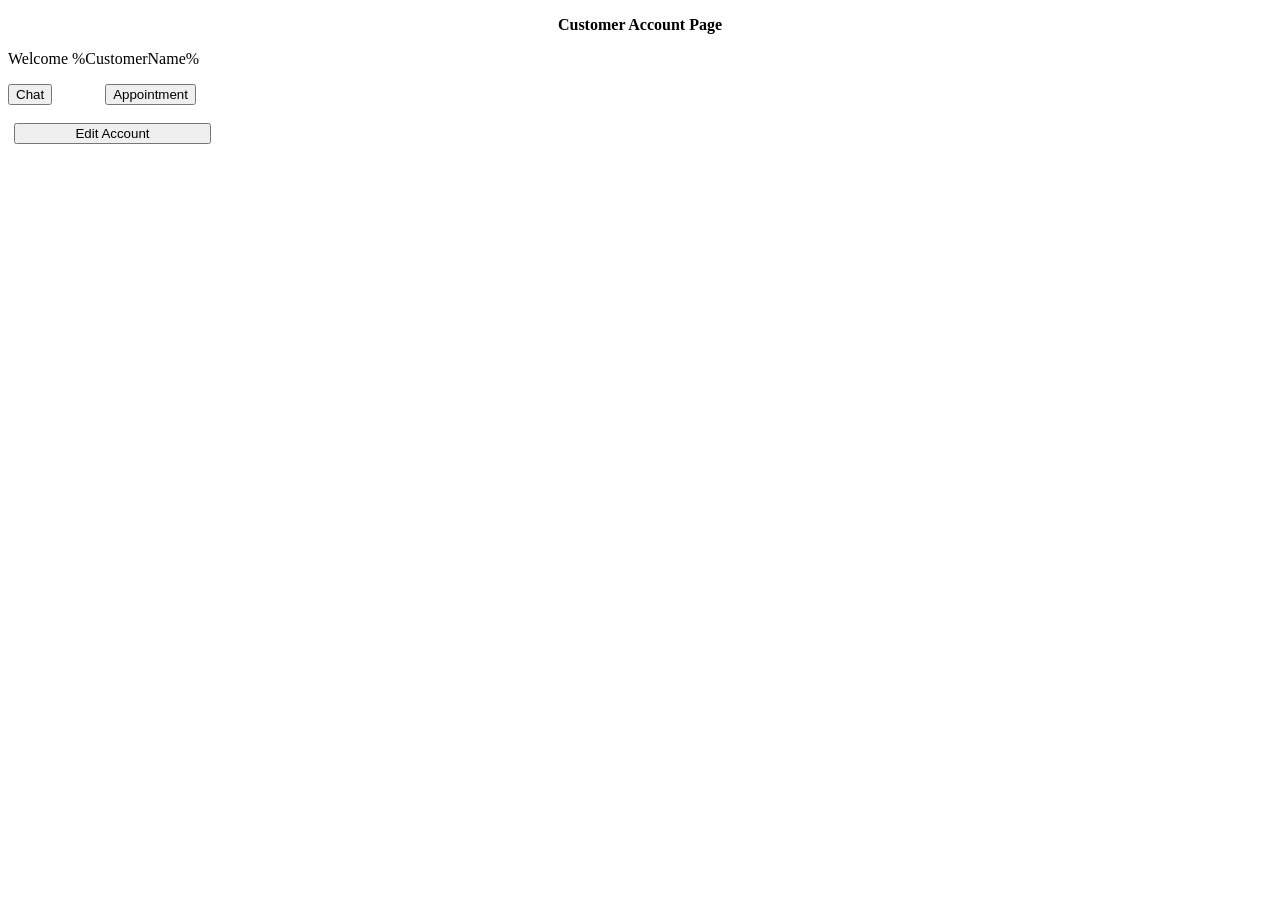
<file: CustomerAccountPage.html>
<!DOCTYPE html PUBLIC "-//W3C//DTD XHTML 1.0 Transitional//EN" "http://www.w3.org/TR/xhtml1/DTD/xhtml1-transitional.dtd">
<html xmlns="http://www.w3.org/1999/xhtml">

<head>
<meta content="en-us" http-equiv="Content-Language" />
<meta content="text/html; charset=utf-8" http-equiv="Content-Type" />
<style type="text/css">
.auto-style1 {
	text-align: center;
}
.auto-style2 {
	text-align: left;
}
.auto-style3 {
	margin-left: 53px;
}
.auto-style4 {
	margin-left: 6px;
}
</style>
</head>

<body>

<p class="auto-style1"><strong>Customer Account Page </strong></p>
<p class="auto-style2">Welcome %CustomerName%</p>
<form action="CustomerAccountPage.php" method="post">
	<input name="ChatButton" type="button" value="Chat" /><input class="auto-style3" name="AppointmentButton" type="button" value="Appointment" /><br />
	<br />
	<input class="auto-style4" name="EditAccountbutton" style="width: 197px" type="button" value="Edit Account" /></form>
<p>&nbsp;</p>
<p>&nbsp;</p>

</body>

</html>
</file>
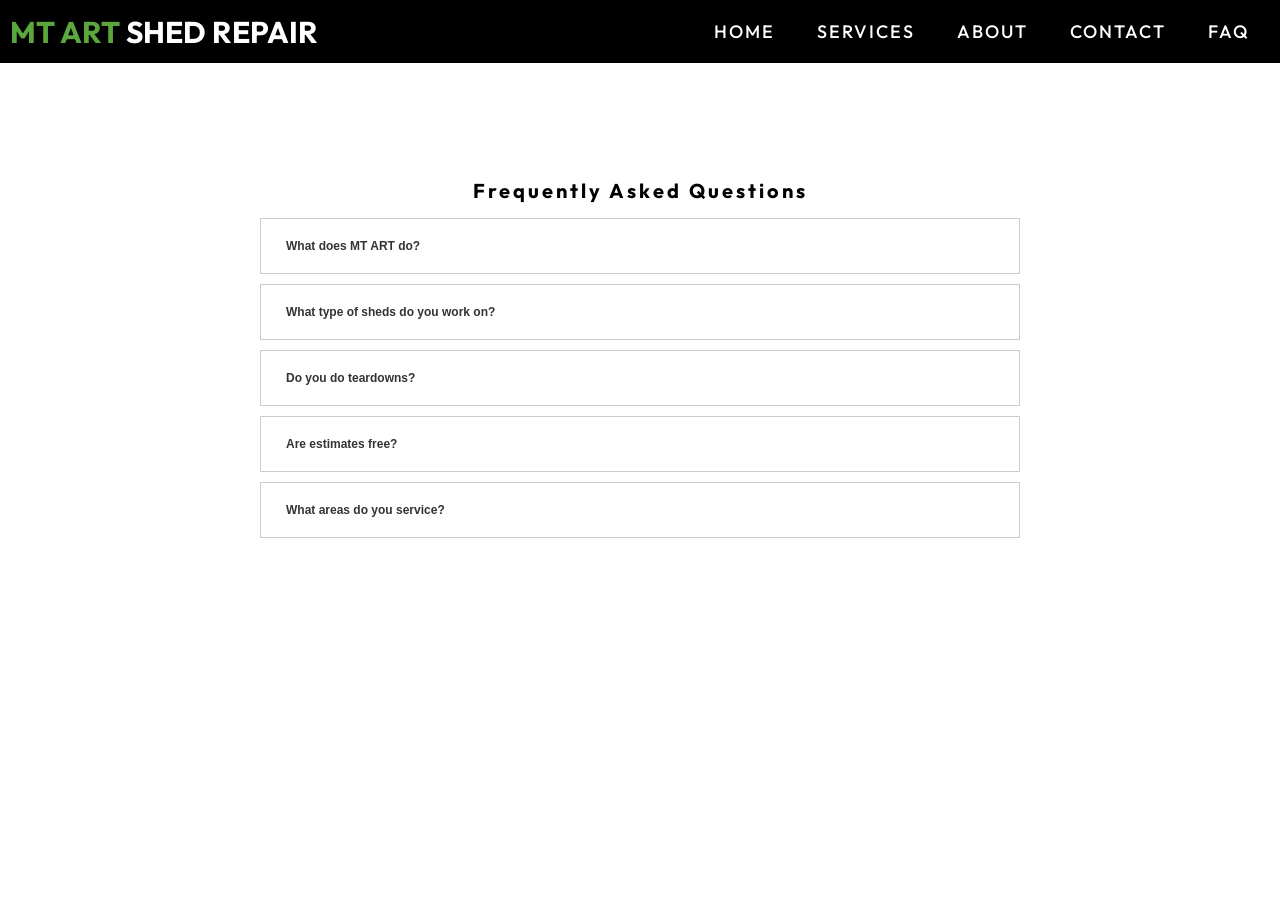
<file: FAQ.html>
<!DOCTYPE html>
<html lang="en">
  <head>
      <link rel="icon" type="image/x-icon" href="\images\favicon.ico">
    <meta charset="UTF-8" />
    <meta http-equiv="X-UA-Compatible" content="IE=edge" />
    <meta name="viewport" content="width=device-width, initial-scale=1.0" />
    <title>Frequently Asked Questions</title>
    <link rel="stylesheet" href="FAQ.css" />
    <link
      rel="stylesheet"
      crossorigin="anonymous"
      referrerpolicy="no-referrer"
    />
  </head>
  <body>

        <!-- NAVI HEADER -->
        <section id="header">
            <div class="nav-bar">
              <div class="brand">
                <a href="#hero">
                  <h1><span>MT ART</span> SHED REPAIR</h1>
                </a>
              </div>
              <div class="nav-list">
                <div class="sidebar">
                  <div class="bar"></div>
                </div>
                <ul>
                  <li><a href="index.html" data-after="Home">Home</a></li>
                  <li><a href="index.html#services" data-after="Service">Services</a></li>
                  <li><a href="index.html#about" data-after="About">About</a></li>
                  <li><a href="index.html#contact" data-after="Contact">Contact</a></li>
                 <!-- <li><a href="login.php" data-after="LOG IN">Log In</a></li> -->
                  <li><a href="#FAQ" data-after="FAQ">FAQ</a></li>
                </ul>
              </div>
            </div>
        </section>
        <!-- END OF NAVI HEADER -->
      
    <div class="content">
      <h1>Frequently Asked Questions</h1>

      <div class="faq">
        <button class="accordion">
          What does MT ART do?
          <i class="fa-solid fa-chevron-down"></i>
        </button>
        <div class="panel">
          <p>
            We repair sheds! All work is performed by professionals with 10 plus years of experience.
          </p>
        </div>
      </div>

      <div class="faq">
        <button class="accordion">
          What type of sheds do you work on?
          <i class="fa-solid fa-chevron-down"></i>
        </button>
        <div class="panel">
          <p>
            We repair standard wooden sheds. We <b>do not</b> repair on metal or rubber sheds. 
          </p>
        </div>
      </div>

      <div class="faq">
        <button class="accordion">
          Do you do teardowns?
          <i class="fa-solid fa-chevron-down"></i>
        </button>
        <div class="panel">
          <p>
            Yes! We do teardowns for all types of sheds: wooden, metal, and rubber.
          </p>
        </div>
      </div>

      <div class="faq">
        <button class="accordion">
          Are estimates free?
          <i class="fa-solid fa-chevron-down"></i>
        </button>
        <div class="panel">
          <p>
            All initial estimates performed by our team are entirely free!
          </p>
        </div>
      </div>

      <div class="faq">
        <button class="accordion">
          What areas do you service?
          <i class="fa-solid fa-chevron-down"></i>
        </button>
        <div class="panel">
          <p>
           We service the Central and South Jersey area.
          </p>
        </div>
      </div>
    </div>

    <script>
      var acc = document.getElementsByClassName("accordion");
      var i;

      for (i = 0; i < acc.length; i++) {
        acc[i].addEventListener("click", function () {
          this.classList.toggle("active");
          this.parentElement.classList.toggle("active");

          var panel = this.nextElementSibling;

          if (panel.style.display === "block") {
            panel.style.display = "none";
          } else {
            panel.style.display = "block";
          }
        });
      }
    </script>

    
  <script src="./app.js"></script>
    
  </body>
</html>
</file>
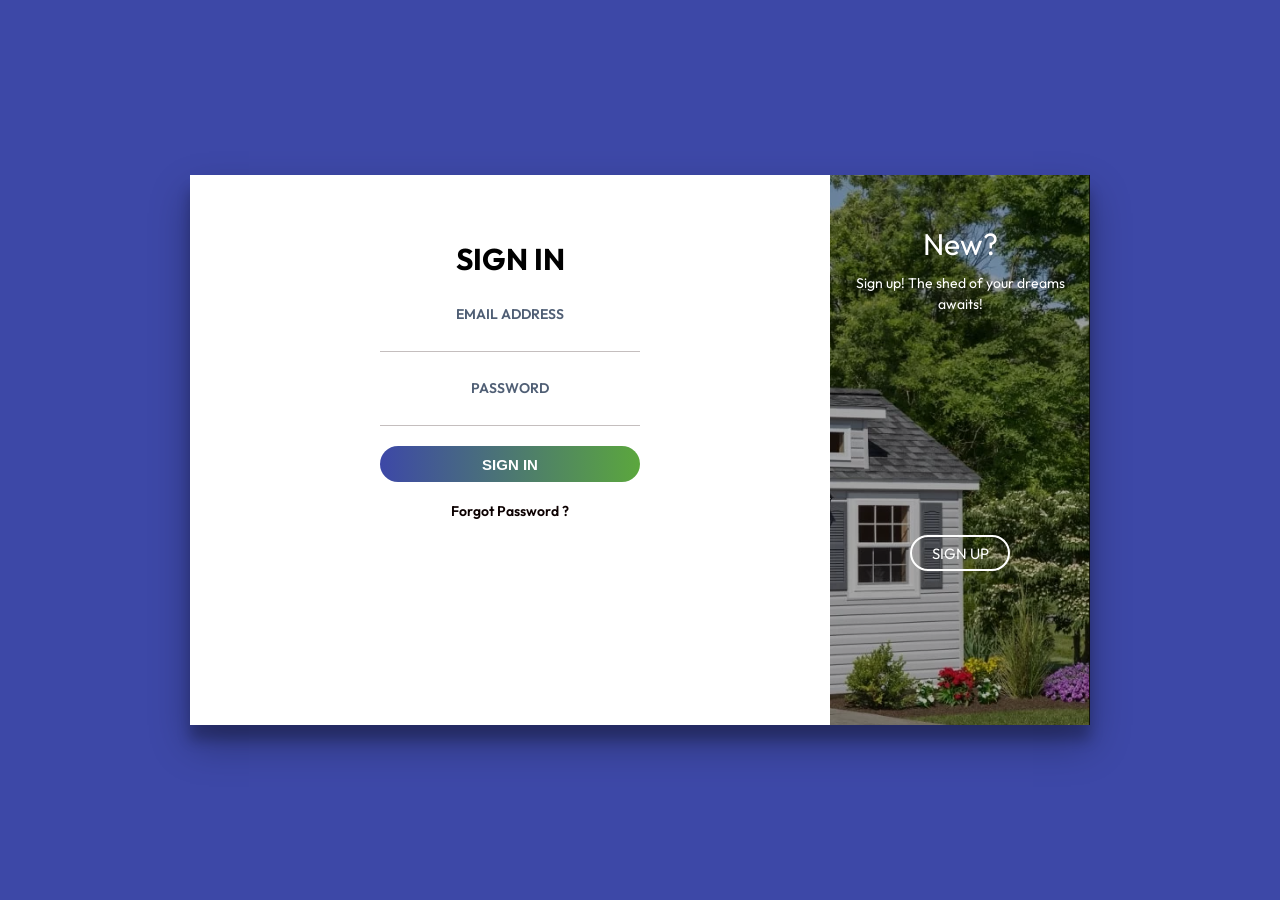
<file: login.html>
<!DOCTYPE html>
<html>
<head>
	<title>LOGIN</title>
	<meta charset="UTF-8">
	<meta name="viewport" content="width=device-width, initial-scale=1">
  <link rel="icon" type="image/x-icon" href="\images\favicon.ico?">
  <link rel="stylesheet" type="text/css" href="login.css">
</head>
<body>
  <!--SIGN IN/LOG IN -->
  <div class="cont">
    <div class="form sign-in">
      <h2>SIGN IN</h2>
      <label>
        <span>Email Address</span>
        <input type="email" name="email">
      </label>
      <label>
        <span>Password</span>
        <input type="password" name="password">
      </label>
      <button class="submit" type="button">Sign In</button>
      <p class="forgot-pass">Forgot Password ?</p>
    </div>

  <!--END SIGN IN/LOG IN -->
  
    <div class="sub-cont">
      <div class="img">
        <div class="img-text m-up">
          <h2>New?</h2>
          <p>Sign up! The shed of your dreams awaits! </p>
        </div>
        <div class="img-text m-in">
          <h2>Already have an account?</h2>
          <p>Just sign in! Welcome back!</p>
        </div>
        <div class="img-btn">
          <span class="m-up">Sign Up</span>
          <span class="m-in">Sign In</span>
        </div>
      </div>

      <!--SIGN UP -->
      <div class="form sign-up">
        <h2>Sign Up</h2>
        <label>
          <span>Name</span>
          <input type="text">
        </label>
          <label>
            <span>Phone Number</span>
            <input type="text">
          </label>
          <label>
            <label>
              <span>Address</span>
              <input type="text">
            </label>
          <label>
          <span>Email</span>
          <input type="email">
        </label>
        <label>
          <span>Password</span>
          <input type="password">
        </label>
        <button type="button" class="submit">Sign Up!</button>
      </div>
      <!--END SIGN UP -->

    </div>
  </div>
<script type="text/javascript" src="login.js"></script>
</body>
</html>
</file>
<file: FAQ.css>
@import url('https://fonts.googleapis.com/css2?family=Bebas+Neue&family=Outfit:wght@400;500&display=swap');
* {
	padding: 0;
	margin: 0;
	box-sizing: border-box;
}
html {
	font-size: 10px;
	font-family: 'Outfit', sans-serif;
	scroll-behavior: smooth;
}
a {
	text-decoration: none;
}

.brand h1 {
	font-size: 3rem;
	text-transform: uppercase;
	color: white;
}
.brand h1 span {
	color: rgb(91, 167, 61);
}
.content {
  padding: 100px;
  max-width: 75%;
  margin: auto;
}
.content > p,
.content > h1 {
  margin: 1.5rem 0;
  text-align: center;
}
.content > h1 {
  letter-spacing: 3px;
}
.accordion {
  background-color: white;
  color: rgba(0, 0, 0, 0.8);
  cursor: pointer;
  font-size: 1.2rem;
  width: 100%;
  padding: 2rem 2.5rem;
  border: none;
  outline: none;
  transition: 0.4s;
  display: flex;
  justify-content: space-between;
  align-items: center;
  font-weight: bold;
}

.active,
.accordion:hover {
  background-color: #f2f1f7;
}
.panel {
  padding: 0 2rem 2.5rem 2rem;
  background-color: white;
  background-color: #f2f1f7;
  display: none;
}
.panel p {
  color: rgba(0, 0, 0, 0.7);
  font-size: 1.2rem;
  line-height: 1.4;
}

.faq {
  border: 1px solid rgba(0, 0, 0, 0.2);
  margin: 10px 0;
}
.faq.active {
  border: none;
}


/* HEADER SECTION */
#header {
	position: sticky;
  	top: 0;
  	z-index: 1000;
	width: 100vw;
	height: auto;
	background-color: black;
}

#header .nav-bar {
	display: flex;
	align-items: center;
	justify-content: space-between;
	width: 100%;
	height: 100%;
	max-width: 1300px;
	padding: 0 10px;
}
#header .nav-list ul {
	list-style: none;
	position: absolute;
	background-color: black;
	width: 100vw;
	height: 100vh;
	left: 100%;
	top: 0;
	display: flex;
	flex-direction: column;
	justify-content: center;
	align-items: center;
	z-index: 1;
	transition: 0.5s ease left;
}
#header .nav-list ul.active {
	left: 0%;
}
#header .nav-list ul a {
	font-size: 2.5rem;
	font-weight: 500;
	letter-spacing: 0.2rem;
	text-decoration: none;
	color: white;
	text-transform: uppercase;
	padding: 20px;
	display: block;
}
#header .nav-list ul a::after {
	content: attr(data-after);
	position: absolute;
	top: 50%;
	left: 50%;
	transform: translate(-50%, -50%) scale(0);
	color: black;
	font-size: 13rem;
	letter-spacing: 50px;
	z-index: -1;
	transition: 0.3s ease letter-spacing;
}
#header .nav-list ul li:hover a::after {
	transform: translate(-50%, -50%) scale(1);
	letter-spacing: initial;
}
#header .nav-list ul li:hover a {
	color: rgb(61, 72, 167);
}
#header .sidebar {
	height: 60px;
	width: 60px;
	display: inline-block;
	border: 3px solid white;
	border-radius: 50%;
	position: relative;
	display: flex;
	align-items: center;
	justify-content: center;
	z-index: 100;
	cursor: pointer;
	transform: scale(0.8);
	margin-right: 20px;
}
#header .sidebar:after {
	position: absolute;
	content: '';
	height: 100%;
	width: 100%;
	border-radius: 50%;
	border: 3px solid white;
	animation: sidebar_puls 1s ease infinite;
}
#header .sidebar .bar {
	height: 2px;
	width: 30px;
	position: relative;
	background-color: white;
	z-index: -1;
}
#header .sidebar .bar::after,
#header .sidebar .bar::before {
	content: '';
	position: absolute;
	height: 100%;
	width: 100%;
	left: 0;
	background-color: white;
	transition: 0.3s ease;
	transition-property: top, bottom;
}
#header .sidebar .bar::after {
	top: 8px;
}
#header .sidebar .bar::before {
	bottom: 8px;
}
#header .sidebar.active .bar::before {
	bottom: 0;
}
#header .sidebar.active .bar::after {
	top: 0;
}
/* END HEADER */


/* Media Query For Desktop */
@media only screen and (min-width: 1200px) {
	/* header */
	#header .sidebar {
		display: none;
	}
	#header .nav-list ul {
		position: initial;
		display: block;
		height: auto;
		width: fit-content;
	}
	#header .nav-list ul li {
		display: inline-block;
	}
	#header .nav-list ul li a {
		font-size: 1.8rem;
	}
	#header .nav-list ul a:after {
		display: none;
	}
	/* End header */
}
</file>
<file: login.css>
@import url('https://fonts.googleapis.com/css2?family=Bebas+Neue&family=Outfit:wght@400;500&display=swap');
*, 
*:before, 
*:after{
  margin: 0;
  padding: 0;
  box-sizing: border-box;
  font-family: 'Outfit', sans-serif;
}
body{
  width: 100%;
  height: 100vh;
  display: flex;
  justify-content: center;
  align-items: center;
  background: rgb(61, 72, 167);
  font-family: 'Outfit', sans-serif;
}
input, button{
  border:none;
  outline: none;
  background: none;
}
.cont{
  overflow: hidden;
  position: relative;
  width: 900px;
  height: 550px;
  background: #fff;
  box-shadow: 0 19px 38px rgba(0, 0, 0, 0.30), 0 15px 12px rgba(0, 0, 0, 0.22);
}
.form{
  position: relative;
  width: 640px;
  height: 100%;
  padding: 50px 30px;
  -webkit-transition:-webkit-transform 1.2s ease-in-out;
  transition: -webkit-transform 1.2s ease-in-out;
  transition: transform 1.2s ease-in-out;
  transition: transform 1.2s ease-in-out, -webkit-transform 1.2s ease-in-out;
}
h2{
  width: 100%;
  font-size: 30px;
  text-align: center;
}
label{
  display: block;
  width: 260px;
  margin: 25px auto 0;
  text-align: center;
}
label span{
  font-size: 14px;
  font-weight: 600;
  color: #505f75;
  text-transform: uppercase;
}
input{
  display: block;
  width: 100%;
  margin-top: 5px;
  font-size: 16px;
  padding-bottom: 5px;
  border-bottom: 1px solid rgba(109, 93, 93, 0.4);
  text-align: center;
  font-family: 'Nunito', sans-serif; 
}
button{
  display: block;
  margin: 0 auto;
  width: 260px;
  height: 36px;
  border-radius: 30px;
  color: #fff;
  font-size: 15px;
  cursor: pointer;
}
.submit{
  margin-top: 20px;
  margin-bottom: 20px;
  text-transform: uppercase;
  font-weight: 600;
  font-family: 'Nunito', sans-serif;
  background: -webkit-linear-gradient(left, rgb(61, 72, 167), rgb(91, 167, 61));
}
.submit:hover{
  background: -webkit-linear-gradient(left, rgb(91, 167, 61), rgb(61, 72, 167));
}
.forgot-pass{
  margin-top: 15px;
  text-align: center;
  font-size: 14px;
  font-weight: 600;
  color: #0c0101;
  cursor: pointer;
}
.forgot-pass:hover{
  color: rgb(0, 4, 255);
}
.sub-cont{
  overflow: hidden;
  position: absolute;
  left: 640px;
  top: 0;
  width: 900px;
  height: 100%;
  padding-left: 260px;
  background: #fff;
  -webkit-transition: -webkit-transform 1.2s ease-in-out;
  transition: -webkit-transform 1.2s ease-in-out;
  transition: transform 1.2s ease-in-out;
}
.cont.s-signup .sub-cont{
  -webkit-transform:translate3d(-640px, 0, 0);
          transform:translate3d(-640px, 0, 0);
}
.img{
  overflow: hidden;
  z-index: 2;
  position: absolute;
  left: 0;
  top: 0;
  width: 260px;
  height: 100%;
  padding-top: 360px;
}
.img:before{
  content: '';
  position: absolute;
  right: 0;
  top: 0;
  width: 900px;
  height: 100%;
  background-image: url(images/signup.png);
  background-size: cover;
  transition: -webkit-transform 1.2s ease-in-out;
  transition: transform 1.2s ease-in-out, -webkit-transform 1.2s ease-in-out;
}
.img:after{
  content: '';
  position: absolute;
  left: 0;
  top: 0;
  width: 100%;
  height: 100%;
  background: rgba(0,0,0,0.3);
}
.cont.s-signup .img:before{
  -webkit-transform:translate3d(640px, 0, 0);
          transform:translate3d(640px, 0, 0);
}
.img-text{
  z-index: 2;
  position: absolute;
  left: 0;
  top: 50px;
  width: 100%;
  padding: 0 20px;
  text-align: center;
  color: #fff;
  -webkit-transition:-webkit-transform 1.2s ease-in-out;
  transition: -webkit-transform 1.2s ease-in-out;
  transition: transform 1.2s ease-in-out, -webkit-transform 1.2s ease-in-out;
}
.img-text h2{
  margin-bottom: 10px;
  font-weight: normal;
}
.img-text p{
  font-size: 14px;
  line-height: 1.5;
}
.cont.s-signup .img-text.m-up{
  -webkit-transform:translateX(520px);
          transform:translateX(520px);
}
.img-text.m-in{
  -webkit-transform:translateX(-520px);
          transform:translateX(-520px);
}
.cont.s-signup .img-text.m-in{
  -webkit-transform:translateX(0);
          transform:translateX(0);
}
.sign-in{
  padding-top: 65px;
  -webkit-transition-timing-function:ease-out;
          transition-timing-function:ease-out;
}
.cont.s-signup .sign-in{
  -webkit-transition-timing-function:ease-in-out;
          transition-timing-function:ease-in-out;
  -webkit-transition-duration:1.2s;
          transition-duration:1.2s; 
  -webkit-transform:translate3d(640px, 0, 0);
          transform:translate3d(640px, 0, 0);
}
.img-btn{
  overflow: hidden;
  z-index: 2;
  position: relative;
  width: 100px;
  height: 36px;
  margin: 0 auto;
  background: transparent;
  color: #fff;
  text-transform: uppercase;
  font-size: 15px;
  cursor: pointer;
}
.img-btn:after{
  content: '';
  z-index: 2;
  position: absolute;
  left: 0;
  top: 0;
  width: 100%;
  height: 100%;
  border: 2px solid #fff;
  border-radius: 30px;
}
.img-btn span{
  position: absolute;
  left: 0;
  top: 0;
  display: -webkit-box;
  display: flex;
  -webkit-box-pack:center;
  justify-content: center;
  align-items: center;
  width: 100%;
  height: 100%;
  -webkit-transition:-webkit-transform 1.2s;
  transition: -webkit-transform 1.2s;
  transition: transform 1.2s;
  transition: transform 1.2s, -webkit-transform 1.2s;;
}
.img-btn span.m-in{
  -webkit-transform:translateY(-72px);
          transform:translateY(-72px);
}
.cont.s-signup .img-btn span.m-in{
  -webkit-transform:translateY(0);
          transform:translateY(0);
}
.cont.s-signup .img-btn span.m-up{
  -webkit-transform:translateY(72px);
          transform:translateY(72px);
}
.sign-up{
  -webkit-transform:translate3d(-900px, 0, 0);
          transform:translate3d(-900px, 0, 0);
}
.cont.s-signup .sign-up{
  -webkit-transform:translate3d(0, 0, 0);
          transform:translate3d(0, 0, 0);
}
</file>
